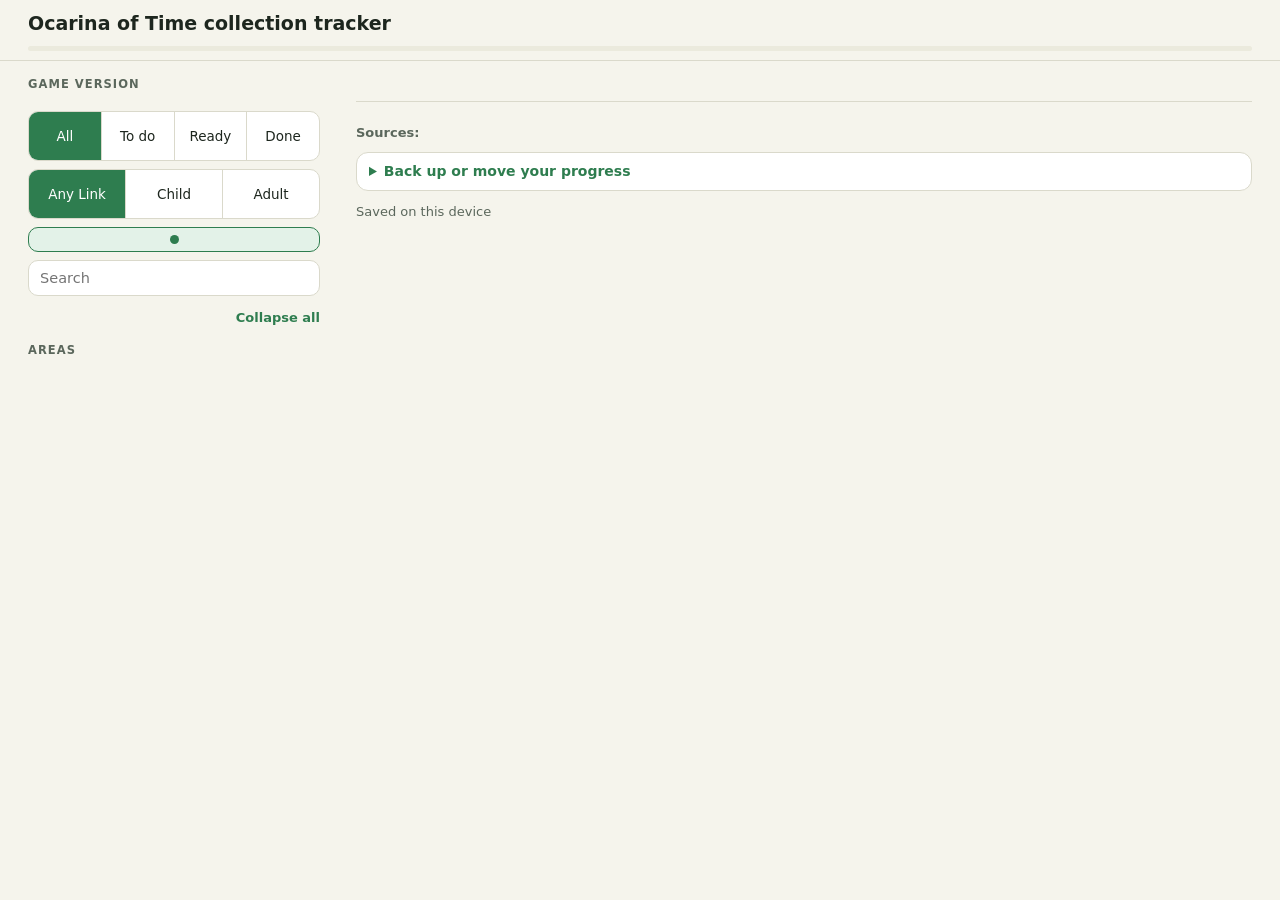
<file: proj/template.html>
<!DOCTYPE html>
<html lang="en">
<head>
<meta charset="utf-8">
<meta name="viewport" content="width=device-width, initial-scale=1">
<title>__TITLE__</title>
<style>
:root{
  color-scheme: light dark;
  --bg:#f5f4ec; --card:#ffffff; --ink:#1d261e; --mute:#5b675c; --line:#dad9cb; --soft:#ebeadd;
  --accent:#2e7d4f; --accent2:#e3f2e8;
  --child:#1b6e3f; --childbg:#e1f2e7;
  --adult:#2a5aa6; --adultbg:#e2ecfa;
  --either:#85560a; --eitherbg:#fbefd2;
  --night:#46449a; --nightbg:#e7e6fa;
  --day:#7d6200; --daybg:#fff3c4;
}
@media (prefers-color-scheme: dark){
  :root{
    --bg:#121715; --card:#1b221f; --ink:#e8efe9; --mute:#9eab9f; --line:#2f3a34; --soft:#232c28;
    --accent:#52b57c; --accent2:#1d2f25;
    --child:#7bd49d; --childbg:#1b3426;
    --adult:#8fb6f0; --adultbg:#1b2a44;
    --either:#e6bf6a; --eitherbg:#3a2f14;
    --night:#b3b1f5; --nightbg:#2a2950;
    --day:#f0d56a; --daybg:#3a3414;
  }
}
*{box-sizing:border-box}
html{-webkit-text-size-adjust:100%}
body{margin:0;background:var(--bg);color:var(--ink);font:15px/1.4 system-ui,-apple-system,"Segoe UI",Roboto,sans-serif}
.top{position:sticky;top:0;z-index:5;background:var(--bg);border-bottom:1px solid var(--line);padding:8px 12px 7px}
.hdr,.railbox,.mainbox{max-width:1040px;margin:0 auto}
h1{font-size:17px;margin:0 0 8px;font-weight:700}
@media (max-width:560px){ h1{display:none} .top{padding-top:7px} }
.hdr{display:block}
.tabs{display:flex;gap:6px}
.tab{flex:1 1 0;min-width:0;border:1px solid var(--line);background:var(--card);color:var(--ink);border-radius:12px;padding:5px 9px 6px;font:600 14px/1.25 system-ui,sans-serif;text-align:left;cursor:pointer}
.tab small{display:block;font-weight:500;color:var(--mute);font-size:12px}
.tab[aria-selected="true"]{border-color:var(--accent);background:var(--accent2)}
.bar{height:5px;border-radius:99px;background:var(--soft);overflow:hidden;margin-top:7px}
.bar i{display:block;height:100%;background:var(--accent);width:0;transition:width .25s}
.stat{display:flex;justify-content:space-between;align-items:center;gap:10px;font-size:13px;color:var(--mute);margin:8px 0 0;min-height:30px}
.stat .linkbtn{padding:4px 0;white-space:nowrap}
.rail{padding:0 12px}
main{padding:0 12px 96px}
.rail .rail-h,.rail .vt-rail,.rail .areanav{display:none}
.controls{display:flex;flex-wrap:wrap;gap:6px 8px;align-items:center;margin:10px 0 0}
.seg{display:inline-flex;border:1px solid var(--line);border-radius:10px;overflow:hidden;background:var(--card)}
.seg button{border:0;background:transparent;color:var(--ink);padding:7px 10px;font:500 13px system-ui,sans-serif;cursor:pointer}
.seg button+button{border-left:1px solid var(--line)}
.seg button[aria-pressed="true"]{background:var(--accent);color:#fff}
@media (prefers-color-scheme: dark){ .seg button[aria-pressed="true"]{color:#0c1410} }
.field{flex:1 1 100%;min-width:0;border:1px solid var(--line);background:var(--card);color:var(--ink);border-radius:10px;padding:8px 10px;font:14px system-ui,sans-serif}
.info{color:var(--mute);font-size:13px;margin:6px 0 0}
.info:empty{display:none}
.grp{margin-top:14px;scroll-margin-top:calc(var(--hh,104px) + 6px)}
.grp h2{margin:0;font-size:16px;position:sticky;top:var(--hh,104px);z-index:3;background:var(--bg)}
.gh{display:flex;width:100%;align-items:baseline;gap:8px;border:0;background:none;color:inherit;font:700 16px/1.3 system-ui,sans-serif;text-align:left;padding:7px 0 5px;cursor:pointer}
.gh .gname{flex:1 1 auto;min-width:0}
.gh .chev::before{content:'\25BE';color:var(--mute);font-size:13px;display:inline-block;width:14px}
.grp.coll .gh .chev::before{content:'\25B8'}
.gh .cnt{font:600 13px ui-monospace,Menlo,monospace;color:var(--mute);white-space:nowrap}
.gh .cnt.full{color:var(--accent)}
.grp.coll{margin-top:4px}
.note{color:var(--mute);font-size:13px;margin:2px 0 0}
.row{display:grid;grid-template-columns:44px auto 1fr;grid-template-areas:"chk id tags" "chk where where" "chk how how" "chk x x";column-gap:6px;row-gap:3px;align-items:start;padding:10px 10px 11px 6px;margin-top:8px;border:1px solid var(--line);background:var(--card);border-radius:12px}
.row.done{opacity:.62}
.chk{grid-area:chk;display:flex;justify-content:center;padding-top:1px;cursor:pointer}
.chk input{width:28px;height:28px;margin:0;accent-color:var(--accent);cursor:pointer}
.id{grid-area:id;font:700 12.5px ui-monospace,Menlo,monospace;color:var(--mute);align-self:center}
.tags{grid-area:tags;justify-self:end;display:flex;gap:5px;flex-wrap:wrap;justify-content:flex-end}
.where{grid-area:where;font-weight:600}
.how{grid-area:how;color:var(--mute);font-size:14px}
.tag{display:inline-block;padding:2px 8px;border-radius:99px;font:600 12px system-ui,sans-serif;white-space:nowrap}
.tag.child{color:var(--child);background:var(--childbg)}
.tag.adult{color:var(--adult);background:var(--adultbg)}
.tag.either{color:var(--either);background:var(--eitherbg)}
.tag.night{color:var(--night);background:var(--nightbg)}
.tag.day{color:var(--day);background:var(--daybg)}
.tag.mixed{color:var(--mute);background:var(--soft)}
.row.sq{grid-template-areas:"chk id tags" "chk name name" "chk loc loc" "chk meta meta" "chk x x" "chk guide guide"}
.name{grid-area:name;font-weight:700;font-size:16px;line-height:1.3}
.name .kind{display:inline-block;margin-left:6px;font:600 11.5px system-ui,sans-serif;color:var(--mute);border:1px solid var(--line);border-radius:99px;padding:1px 7px;vertical-align:2px;white-space:nowrap}
.meta{grid-area:meta;display:grid;gap:4px;font-size:14px}
.meta .k{display:inline-block;margin-right:6px;font:700 11px system-ui,sans-serif;text-transform:uppercase;letter-spacing:.05em;color:var(--mute)}
.gbox{grid-area:guide;margin-top:4px}
.spoil{position:relative;display:block;width:100%;min-height:58px;text-align:left;border:1px dashed var(--mute);background:var(--soft);border-radius:10px;padding:10px 12px;cursor:pointer;color:var(--ink);font:inherit}
.spoil .bars{display:block;filter:blur(3px);opacity:.8}
.spoil .bars i{display:block;height:10px;border-radius:6px;background:var(--mute);opacity:.5;margin:6px 0}
.spoil .bars .w1{width:96%}.spoil .bars .w2{width:88%}.spoil .bars .w3{width:58%}
.spoil .lab{position:absolute;left:0;right:0;top:0;bottom:0;display:flex;align-items:center;justify-content:center;font:700 14px system-ui,sans-serif;text-align:center;padding:0 10px}
.spoil:hover{border-color:var(--accent)}
.guide{border:1px solid var(--line);background:var(--soft);border-radius:10px;padding:10px 12px 6px;font-size:14px}
.guide ol{margin:0 0 6px;padding-left:20px}
.guide li{margin:4px 0}
.guide p{margin:0 0 6px}
.linkbtn{border:0;background:none;color:var(--accent);font:600 13px system-ui,sans-serif;padding:6px 0;cursor:pointer}
.vtabs{display:flex;gap:6px;margin-top:8px}
.vtab{flex:1 1 0;min-width:0;border:1px solid var(--line);background:var(--card);color:var(--ink);border-radius:99px;padding:6px 8px;font:600 13.5px system-ui,sans-serif;cursor:pointer;text-align:center;white-space:nowrap}
.vtab[aria-selected="true"]{border-color:var(--accent);background:var(--accent);color:#fff}
@media (prefers-color-scheme: dark){ .vtab[aria-selected="true"]{color:#0c1410} }
.vpanel{margin:10px 0 0;border:1px solid var(--line);background:var(--card);border-radius:12px;font-size:14px}
.vpanel summary{cursor:pointer;font-weight:600;color:var(--accent);padding:9px 12px}
.vpanel .lead{margin:0;padding:0 12px}
.vpanel ul{margin:8px 0 10px;padding-left:32px;padding-right:12px}
.vpanel li{margin:4px 0}
.legacy{margin:12px 0 0;border:1px solid var(--either);background:var(--eitherbg);border-radius:12px;padding:10px 12px;font-size:14px}
.legacy p{margin:0}
.legacy .b{display:flex;gap:6px;flex-wrap:wrap;margin-top:8px}
.legacy .b button{border:1px solid var(--either);background:var(--card);color:var(--ink);border-radius:99px;padding:6px 12px;font:600 13.5px system-ui,sans-serif;cursor:pointer}
.row.diff{border-left:4px solid var(--either)}
.vn{font-size:13.5px;background:var(--eitherbg);color:var(--ink);border-radius:8px;padding:6px 9px}
.tag.only{color:var(--either);background:var(--eitherbg)}
.fab{position:fixed;right:12px;bottom:calc(14px + env(safe-area-inset-bottom,0px));z-index:6;display:flex;gap:8px;align-items:center}
.fab select{appearance:none;-webkit-appearance:none;border:0;border-radius:99px;background:var(--accent);color:#fff;font:700 14px system-ui,sans-serif;padding:11px 16px;box-shadow:0 2px 10px rgba(0,0,0,.28);width:112px;text-overflow:ellipsis;cursor:pointer}
.fab select option{color:var(--ink);background:var(--card)}
.fab button{width:42px;height:42px;border-radius:50%;border:1px solid var(--line);background:var(--card);color:var(--ink);font:700 18px system-ui,sans-serif;box-shadow:0 2px 10px rgba(0,0,0,.2);cursor:pointer;padding:0}
@media (prefers-color-scheme: dark){ .fab select{color:#0c1410} }
.hidden{display:none !important}
.empty{margin:30px 0;color:var(--mute);text-align:center}
.foot{margin-top:34px;padding-top:14px;border-top:1px solid var(--line);color:var(--mute);font-size:13px}
.foot p{margin:0 0 8px}
.foot a{color:var(--accent)}
#list{container-type:inline-size}
@container (min-width:780px){
  .row{grid-template-columns:44px 74px minmax(180px,1fr) minmax(260px,1.7fr) 150px;grid-template-areas:"chk id where how tags" "chk . x x x";column-gap:12px;align-items:start}
  .row.sq{grid-template-areas:"chk id name meta tags" "chk . loc meta tags" "chk . x x x" "chk . guide guide guide"}
  .id{align-self:start;padding-top:2px}
  .tags{justify-self:stretch}
}

.vtab small{display:block;font:500 11px/1.1 system-ui,sans-serif;opacity:.8;margin-top:1px}
.fab.show{opacity:1}
.btn{border:1px solid var(--line);background:var(--card);color:var(--ink);border-radius:99px;padding:7px 14px;font:600 13.5px system-ui,sans-serif;cursor:pointer}
.btn:hover{border-color:var(--accent)}
.xfer{margin:10px 0 12px;border:1px solid var(--line);background:var(--card);border-radius:12px;font-size:14px}
.xfer summary{cursor:pointer;font-weight:600;color:var(--accent);padding:9px 12px}
.xfer p{margin:0;padding:6px 12px 0}
.xta{display:block;width:calc(100% - 24px);margin:6px 12px 0;border:1px solid var(--line);background:var(--soft);color:var(--ink);border-radius:8px;padding:8px;font:12px/1.35 ui-monospace,Menlo,monospace;resize:vertical}
.xrow{display:flex;align-items:center;gap:10px;padding:8px 12px 12px}
.xmsg{font-size:13px;color:var(--mute)}
@media (min-width:1020px){
  body{font-size:16px}
  .top{padding:10px 28px 9px}
  .hdr{max-width:1380px;margin:0 auto;display:grid;grid-template-columns:auto minmax(0,640px);grid-template-areas:"h1 tabs" "bar bar";column-gap:32px;align-items:center}
  .hdr h1{display:block;grid-area:h1;margin:0;font-size:19px;white-space:nowrap}
  .hdr .tabs{grid-area:tabs}
  .hdr .bar{grid-area:bar;margin-top:9px}
  .hdr .vt-top{display:none}
  .tab{padding:7px 12px 8px;font-size:15px}
  .tab small{font-size:13px}
  .layout{display:grid;grid-template-columns:292px minmax(0,1fr);column-gap:36px;max-width:1380px;margin:0 auto;padding:0 28px}
  .rail{padding:0;position:sticky;top:var(--hh,100px);align-self:start;height:calc(100vh - var(--hh,100px));display:flex}
  .railbox{max-width:none;margin:0;width:100%;display:flex;flex-direction:column;min-height:0;padding:16px 0 16px}
  .rail .rail-h{display:block;font:700 11.5px system-ui,sans-serif;text-transform:uppercase;letter-spacing:.09em;color:var(--mute);margin:0 0 6px}
  .rail .areas-h{margin-top:14px}
  .rail .vt-rail{display:grid;gap:6px;margin:0 0 14px}
  .rail .vt-rail .vtab{flex:none;text-align:left;border-radius:12px;padding:8px 12px;font-size:14.5px}
  .controls{flex-direction:column;align-items:stretch;gap:8px;margin:0}
  .controls .seg{display:flex}
  .controls .seg button{flex:1 1 0;padding:8px 6px;font-size:13.5px}
  .controls .pill{width:100%;justify-content:center}
  .controls .field{flex:none;width:100%;padding:9px 11px;font-size:14.5px}
  .stat{margin:10px 0 0;min-height:0}
  .rail .areanav{display:flex;flex-direction:column;gap:2px;flex:1 1 auto;min-height:0;overflow:auto;margin:0 -6px;padding:0 6px 4px;scrollbar-width:thin}
  .an{position:relative;display:grid;grid-template-columns:minmax(0,1fr) auto;column-gap:8px;align-items:center;text-align:left;border:0;background:none;color:var(--ink);border-radius:9px;padding:6px 9px 8px;font:500 13.5px/1.25 system-ui,sans-serif;cursor:pointer}
  .an:hover{background:var(--soft)}
  .an.on{background:var(--accent2);font-weight:700}
  .an.none{opacity:.4;cursor:default}
  .an .dot{display:none;width:9px;height:9px;border-radius:50%}
  .an .nm{min-width:0;overflow:hidden;overflow-wrap:anywhere;display:-webkit-box;-webkit-box-orient:vertical;-webkit-line-clamp:3;line-clamp:3}
  .an .ct{font:600 12px ui-monospace,Menlo,monospace;color:var(--mute)}
  .an.full .ct{color:var(--accent)}
  .an .pb{grid-column:1 / -1;display:block;height:3px;border-radius:3px;background:var(--soft);margin-top:4px;overflow:hidden}
  .an .pb b{display:block;height:100%;background:var(--accent)}
  main{padding:0 0 70px}
  .mainbox{max-width:none;padding-top:6px}
  .fab{opacity:0;pointer-events:none;transition:opacity .2s}
  .fab.show{opacity:1;pointer-events:auto}
  .fab select{display:none}
  .grp{margin-top:18px}
  .gh{font-size:17px}
}

/* ---- story lock, links, locations ---- */
.row{scroll-margin-top:calc(var(--hh,104px) + 64px)}
.x{grid-area:x;display:grid;gap:6px;margin-top:4px}
.loc{grid-area:loc;display:flex;gap:8px;align-items:flex-start;border-radius:10px;background:var(--accent2);padding:7px 10px 8px;margin-top:1px}
.loc>svg{flex:none;width:18px;height:18px;margin-top:3px;color:var(--accent)}
.loc .lk{display:block;font:700 10.5px system-ui,sans-serif;text-transform:uppercase;letter-spacing:.08em;color:var(--mute)}
.loc b{display:block;font-size:15.5px;line-height:1.25}
.loc .ld{display:block;font-size:13px;color:var(--mute);margin-top:2px}
.tag.both{display:inline-flex;padding:0;overflow:hidden;border:1px solid var(--line);background:none}
.tag.both i{font-style:normal;padding:2px 7px}
.tag.both .c{color:var(--child);background:var(--childbg)}
.tag.both .a{color:var(--adult);background:var(--adultbg)}
.tag.prize{color:#6b4a00;background:#f8e6b4}
@media (prefers-color-scheme: dark){ .tag.prize{color:#ffe29a;background:#4a3a10} }
.tag.lock{color:var(--mute);background:var(--soft);border:1px solid var(--line)}
.tag.half{color:var(--ink,inherit);background:var(--soft);border:1px dashed var(--accent)}
.tag.next{color:#fff;background:var(--accent)}
@media (prefers-color-scheme: dark){ .tag.next{color:#0c1410} }
.ages{font-size:13.5px;border:1px solid var(--line);border-radius:8px;padding:6px 9px;background:linear-gradient(90deg,var(--childbg),var(--adultbg))}
.lockline{display:flex;gap:7px;align-items:flex-start;font-size:13.5px;border:1px dashed var(--mute);background:var(--soft);border-radius:8px;padding:6px 9px}
.lockline svg{flex:none;width:14px;height:14px;margin-top:3px}
.row.locked{background:var(--soft);border-style:dashed}
.row.locked .name,.row.locked .where{color:var(--mute)}
.row.hit{animation:hit 2s ease-out}
@keyframes hit{0%{box-shadow:0 0 0 4px var(--accent)}100%{box-shadow:0 0 0 4px transparent}}
.chips{display:flex;flex-wrap:wrap;gap:6px;align-items:center;font-size:13px}
.chips .cl,.st-p .cl{font:700 11px system-ui,sans-serif;text-transform:uppercase;letter-spacing:.07em;color:var(--mute)}
.chips .cm,.mute{color:var(--mute)}
.chip{border:1px solid var(--accent);background:var(--card);color:var(--accent);border-radius:99px;padding:5px 11px;font:600 13px/1.2 system-ui,sans-serif;cursor:pointer;text-align:left}
.chip small{font:600 11px ui-monospace,Menlo,monospace;opacity:.75;margin-left:3px}
.chip b{font-weight:800}
.chip .mk{font-style:normal;display:inline-block;width:15px;height:15px;line-height:14px;text-align:center;border-radius:50%;border:1.5px solid currentColor;margin-right:6px;font-size:10px;font-weight:800;vertical-align:1px}
.chip.ok{border-color:var(--accent);background:var(--accent2);color:var(--ink)}
.chip.ok .mk{background:var(--accent);border-color:var(--accent);color:#fff}
.chip.miss{border-style:dashed;border-color:var(--mute);color:var(--ink);background:var(--card)}
.chip.miss .mk{color:var(--mute)}
span.chip{cursor:default}
.needs{display:flex;flex-wrap:wrap;gap:6px 8px;align-items:center;font-size:13px}
.needs .cl{font:700 11px system-ui,sans-serif;text-transform:uppercase;letter-spacing:.07em;color:var(--mute)}
.needs.locked{border:1px dashed var(--mute);background:var(--soft);border-radius:8px;padding:6px 9px}
.needs svg{flex:none;width:14px;height:14px}
.needs .lt{font-size:13.5px}
.chip .era{font:700 10px/1 system-ui,sans-serif;font-style:normal;text-transform:uppercase;letter-spacing:.04em;color:var(--adult);background:var(--adultbg);border-radius:6px;padding:2px 5px;margin-left:5px;white-space:nowrap;vertical-align:1px}
.needs .eranote{flex:1 1 100%;font-size:12.5px;color:var(--mute)}
.nc{display:inline-flex;flex-wrap:wrap;gap:4px 6px;align-items:center}
.or,.pl{font:600 12px system-ui,sans-serif;color:var(--mute)}
.subs{margin-top:6px;border-top:1px solid var(--line);padding-top:8px;display:grid;gap:8px}
.subh{display:flex;align-items:center;justify-content:space-between;font-size:14px}
.subh .cnt{font:600 12px ui-monospace,Menlo,monospace;color:var(--mute)}
.subh .cnt.full{color:var(--accent)}
.subnote{margin:0;font-size:13px;color:var(--mute)}
.subs.dg.off{padding-top:6px}
.dgtog{display:flex;flex-wrap:wrap;align-items:center;gap:4px 10px;box-sizing:border-box;max-width:100%;width:100%;min-height:44px;padding:8px 12px;border:1px solid var(--line);border-radius:10px;background:transparent;color:inherit;font:inherit;font-size:14px;text-align:left;cursor:pointer}
.dgtog:hover{border-color:var(--accent)}
.dgtog:focus-visible,.dghide:focus-visible{outline:2px solid var(--accent);outline-offset:2px}
.dgtog .dgl{margin-left:auto;color:var(--accent);font-weight:600}
.dgtog .cnt{font:600 12px ui-monospace,Menlo,monospace;color:var(--mute)}
.dgtog .cnt.full{color:var(--accent)}
.subs.dg .subh .cnt{margin-left:auto;margin-right:10px}
.dghide{min-height:32px}
.sub{display:grid;grid-template-columns:40px minmax(0,1fr);column-gap:6px;border:1px solid var(--line);border-radius:10px;padding:8px 8px 9px 4px;background:var(--card)}
.sub .chk{grid-area:auto}
.sub.done{opacity:.8}
.sub.locked{background:var(--soft);border-style:dashed}
.sub.locked .sn{color:var(--mute)}
.sub.hit{animation:hit 2s ease-out}
.sub .sb{display:grid;grid-template-columns:minmax(0,1fr);gap:4px;min-width:0}
.sub .sb>*{grid-area:auto}
.sub .sn{font-weight:700;font-size:15px;line-height:1.25}
.sub .stg{margin-left:6px;white-space:nowrap}
.sub .sw{font-size:13.5px;color:var(--mute)}
.sub .su{font-size:13.5px}
.sub .su .k{display:inline-block;margin-right:6px;font:700 11px system-ui,sans-serif;text-transform:uppercase;letter-spacing:.05em;color:var(--mute)}
.sub.agestep .sn{font-weight:600;font-size:14.5px}
.sub .stepno{display:inline-block;margin-right:7px;font:700 11px system-ui,sans-serif;text-transform:uppercase;letter-spacing:.05em;color:var(--mute)}
.sub.agestep .chips{margin:0}
.story{margin:12px 0 0;border:1px solid var(--line);background:var(--card);border-radius:12px;padding:10px 12px 8px}
.st-h{font:700 11.5px system-ui,sans-serif;text-transform:uppercase;letter-spacing:.09em;color:var(--mute);margin-bottom:6px}
.st-p{margin:0 0 8px;display:flex;flex-wrap:wrap;gap:6px;align-items:center;font-size:14px}
.infer{margin:12px 0 0;border:1px solid var(--accent);background:var(--accent2);border-radius:12px;padding:10px 12px;font-size:14px}
.infer p{margin:0}
.infer .b{display:flex;gap:6px;flex-wrap:wrap;margin-top:8px}
.infer .b button{border:1px solid var(--accent);background:var(--card);color:var(--ink);border-radius:99px;padding:6px 12px;font:600 13.5px system-ui,sans-serif;cursor:pointer}
.later{margin-top:16px}
.laterbtn{display:block;width:100%;text-align:left;border:1px dashed var(--mute);background:var(--soft);color:var(--ink);border-radius:12px;padding:12px 14px;font:inherit;cursor:pointer}
.laterbtn b{display:block;font-size:15px}
.laterbtn span{display:block;color:var(--mute);font-size:13.5px;margin-top:2px}
.pill{border:1px solid var(--line);background:var(--card);color:var(--ink);border-radius:10px;padding:7px 11px;font:500 13px system-ui,sans-serif;cursor:pointer;display:inline-flex;gap:6px;align-items:center}
.pill::before{content:'';width:9px;height:9px;border-radius:50%;background:var(--mute)}
.pill[aria-pressed="true"]{border-color:var(--accent);background:var(--accent2)}
.pill[aria-pressed="true"]::before{background:var(--accent)}
.toast{position:fixed;left:12px;right:12px;bottom:calc(70px + env(safe-area-inset-bottom,0px));z-index:9;max-width:520px;margin:0 auto;background:var(--ink);color:var(--bg);border-radius:12px;padding:11px 14px;display:flex;gap:12px;align-items:center;justify-content:space-between;font-size:14px;box-shadow:0 4px 18px rgba(0,0,0,.35)}
.ask{position:fixed;inset:0;z-index:30;display:flex;align-items:flex-end;justify-content:center;padding:16px;background:rgba(10,14,20,.5)}
.ask.hidden{display:none}
.ask-card{width:100%;max-width:440px;background:var(--card);color:var(--ink);border:1px solid var(--line);border-radius:16px;padding:16px 16px 14px;box-shadow:0 10px 40px rgba(0,0,0,.4)}
.ask-card h3{margin:0 0 6px;font-size:17px}
.ask-card p{margin:0 0 8px;font-size:14px}
.ask-card ol{margin:0 0 10px;padding-left:22px;font-size:14px;color:var(--mute)}
.ask-card li{margin:2px 0}.ask-card li.more{list-style:none;margin-left:-22px;padding-left:22px;font-style:italic}
.ask-card .ask-n{font-size:12.5px;color:var(--mute);margin-bottom:12px}
.ask-b{display:flex;gap:10px;justify-content:flex-end}
.ask-b button{font:700 14.5px system-ui,sans-serif;padding:10px 14px;border-radius:10px;border:1px solid var(--line);background:var(--card);color:var(--ink);cursor:pointer;min-height:44px}
.ask-b #ask-yes{background:var(--accent);border-color:var(--accent);color:#fff}
@media (prefers-color-scheme: dark){ .ask-b #ask-yes{color:#0c1410} }
@media (min-width:640px){ .ask{align-items:center} }
body.asking{overflow:hidden}
.toast button{border:0;background:none;color:inherit;font:700 14px system-ui,sans-serif;text-decoration:underline;cursor:pointer;padding:4px}
.tabs{overflow-x:auto;scrollbar-width:none;container:tabs/inline-size}
.tab .tn,.tab small{min-width:0;max-width:100%;overflow:hidden;text-overflow:ellipsis;white-space:nowrap}
.tabs::-webkit-scrollbar{display:none}
.tab{min-width:64px}
.tab .tic:empty{display:none}
.sysbar:empty,.sysbar{display:none}
.tab small b{font-weight:inherit}
.tab .tn .ts{display:none}
@container tabs (max-width:559px){
  .tab{padding:5px 6px 6px;font-size:13px}
  .tab .tn .tf{display:none}
  .tab .tn .ts{display:inline}
  .tab small{font-size:11.5px;white-space:nowrap}
}
@supports not (container-type:inline-size){ @media (max-width:560px){
  .tab{padding:5px 6px 6px;font-size:13px}
  .tab .tn .tf{display:none}
  .tab .tn .ts{display:inline}
  .tab small{font-size:11.5px;white-space:nowrap}
} }
@media (min-width:1020px){ .hdr{grid-template-columns:auto minmax(0,760px)} }
/*__THEME_CSS__*/
</style>
</head>
<body>
<div class="sysbar" id="sysbar" aria-hidden="true"></div>
<header class="top">
  <div class="hdr">
    <h1>Ocarina of Time collection tracker</h1>
    <div class="tabs" id="tabs" role="tablist" aria-label="Lists"></div>
    <div class="vtabs vt-top" id="vtabs" role="tablist" aria-label="Game version"></div>
    <div class="bar"><i id="barfill"></i></div>
  </div>
</header>
<div class="layout">
  <aside class="rail">
    <div class="railbox">
      <div class="rail-h">Game version</div>
      <div class="vtabs vt-rail" id="vtabs2" role="tablist" aria-label="Game version"></div>
      <div class="controls">
        <div class="seg" id="seg-status" role="group" aria-label="Show">
          <button data-v="all" aria-pressed="true">All</button>
          <button data-v="todo" aria-pressed="false">To do</button>
          <button data-v="ready" aria-pressed="false">Ready</button>
          <button data-v="done" aria-pressed="false">Done</button>
        </div>
        <div class="seg" id="seg-age" role="group" aria-label="Link">
          <button data-v="all" aria-pressed="true">Any Link</button>
          <button data-v="child" aria-pressed="false">Child</button>
          <button data-v="adult" aria-pressed="false">Adult</button>
        </div>
        <div class="seg hidden" id="seg-time" role="group" aria-label="Time of day">
          <button data-v="all" aria-pressed="true">Any time</button>
          <button data-v="day" aria-pressed="false">Day</button>
          <button data-v="night" aria-pressed="false">Night</button>
        </div>
        <button type="button" class="pill" id="lockon" aria-pressed="true" title="Dim rows until the story step or item they need is done"></button>
        <input class="field" id="q" type="search" placeholder="Search" aria-label="Search">
      </div>
      <div class="stat"><span id="sumtext"></span><button type="button" class="linkbtn" id="collapse">Collapse all</button></div>
      <div class="rail-h areas-h">Areas</div>
      <nav class="areanav" id="areanav" aria-label="Areas"></nav>
    </div>
  </aside>
  <main>
    <div class="mainbox">
      <div class="legacy hidden" id="legacy"></div>
      <div class="infer hidden" id="infer"></div>
      <p class="info" id="tabinfo"></p>
      <div id="story"></div>
      <div id="vpanel"></div>
      <div id="list"></div>
      <div class="foot">
        <p id="footnote"></p>
        <p><strong>Sources:</strong> <span id="sources"></span></p>
        <details class="xfer" id="xfer">
          <summary>Back up or move your progress</summary>
          <p>Copy this code to keep a backup. Paste it into another copy of this tracker to bring your checkmarks over.</p>
          <textarea id="xcode" class="xta" readonly rows="3" aria-label="Your progress code"></textarea>
          <div class="xrow"><button type="button" class="btn" id="xcopy">Copy code</button><span class="xmsg" id="xmsg" role="status"></span></div>
          <p>Have a code from another copy? Paste it here. This adds its checkmarks to yours and never removes any.</p>
          <textarea id="xin" class="xta" rows="2" placeholder="Paste a progress code" aria-label="Paste a progress code"></textarea>
          <div class="xrow"><button type="button" class="btn" id="xapply">Add these checkmarks</button><span class="xmsg" id="xmsg2" role="status"></span></div>
        </details>
        <p><span id="sync">Saved on this device</span></p>
      </div>
    </div>
  </main>
</div>
<div class="toast hidden" id="toast" role="status" aria-live="polite"></div>
<div class="ask hidden" id="ask"><div class="ask-card" role="alertdialog" aria-modal="true" aria-labelledby="ask-t" aria-describedby="ask-d"><h3 id="ask-t"></h3><p id="ask-d"></p><ol id="ask-l"></ol><p class="ask-n">Steps go in order, so this box stays empty if you leave them.</p><div class="ask-b"><button type="button" id="ask-no"></button><button type="button" id="ask-yes"></button></div></div></div>
<div class="fab" id="fab"><select id="jump" aria-label="Jump to area"></select><button type="button" id="totop" aria-label="Back to top">&uarr;</button></div>
<script id="data" type="application/json">__DATA__</script>
<script>/*__THEME_JS__*/</script>
<script>
/*__APP__*/
</script>
</body>
</html>
</file>
